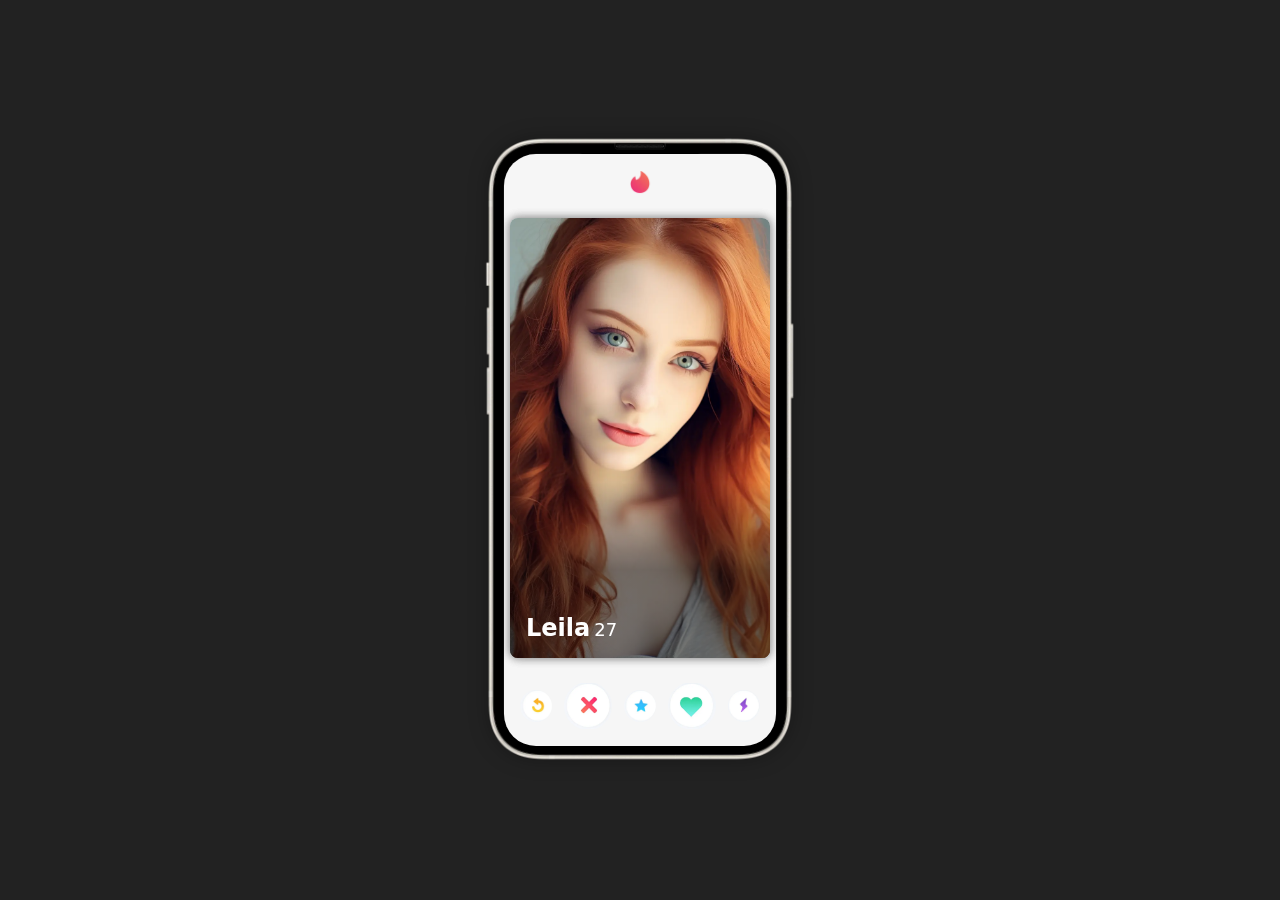
<file: 001-tinder-swipe/index.html>
<!DOCTYPE html>
<html lang="en">
  <head>
    <meta charset="UTF-8" />
    <meta name="viewport" content="width=device-width, initial-scale=1.0" />
    <link rel="stylesheet" href="./index.css" />
    <title>Document</title>
  </head>
  <body>
    <main>
      <section>
        <header>
          <img src="./photos/tinder-logo.webp" alt="Tinder Logo" />
        </header>
        <div class="cards">
          <article>
            <img
              src="./photos/2.webp"
              alt="Alex, brown hair man, 25 years old"
            />
            <h2>Alex <span>25</span></h2>
            <div class="choice nope">NOPE</div>
            <div class="choice like">LIKE</div>
          </article>
          <article>
            <img
              src="./photos/1.webp"
              alt="Leila, redhead, 27 years old"
            />
            <h2>Leila <span>27</span></h2>
            <div class="choice nope">NOPE</div>
            <div class="choice like">LIKE</div>
          </article>

          <span>
            There are no people near you location
            <br>
            Try again later
          </span>
        </div>
        <footer>
          <button class="is-undo" aria-label="undo"></button>
          <button class="is-remove is-big" aria-label="remove"></button>
          <button class="is-star" aria-label="star"></button>
          <button class="is-fav is-big" aria-label="fav"></button>
          <button class="is-zap" aria-label="zap"></button>
        </footer>
      </section>
    </main>
    <script src="./index.js"></script>
  </body>
</html>
</file>
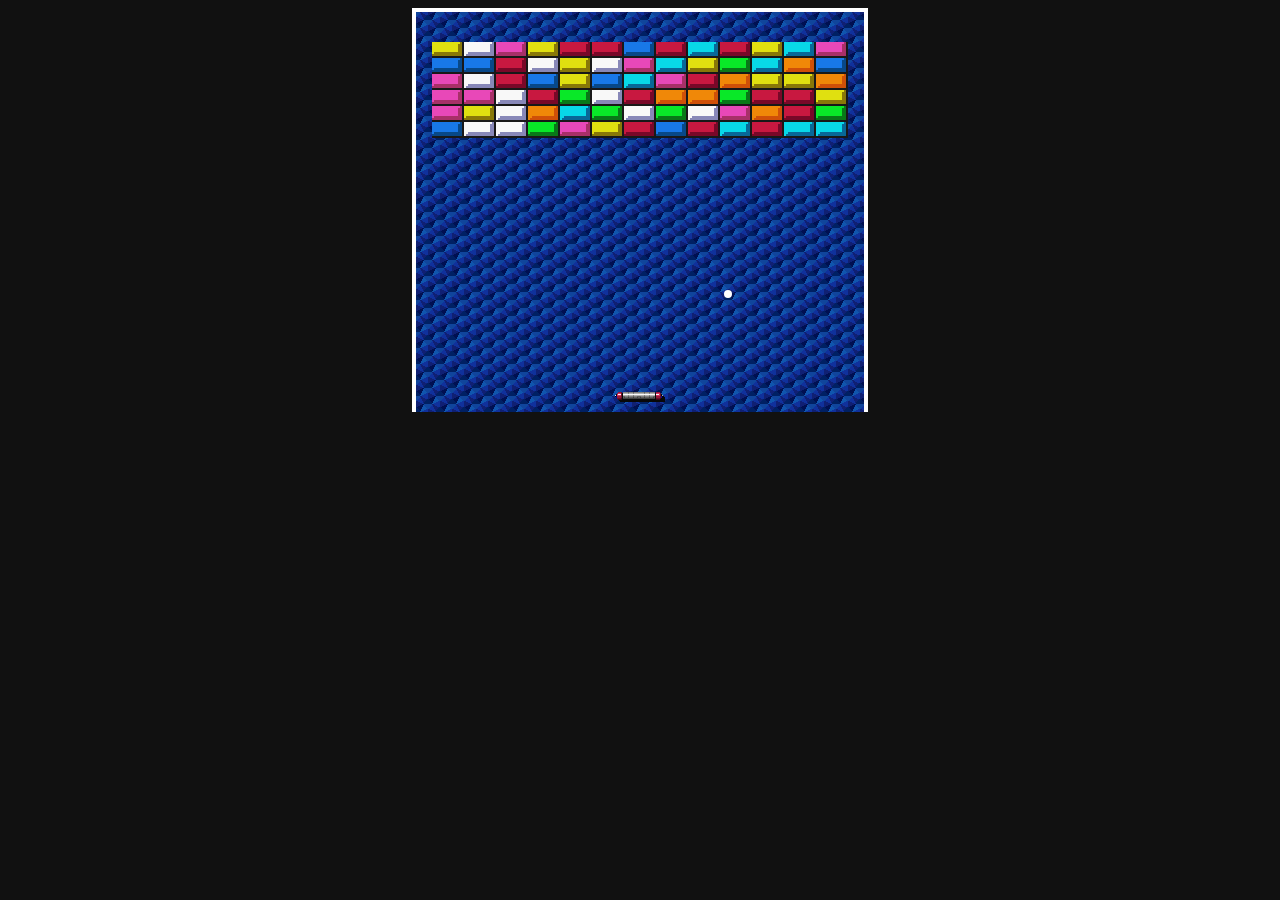
<file: 002-arkanoid-game/index.html>
<!DOCTYPE html>
<html lang="en">
<head>
    <meta charset="UTF-8">
    <meta name="viewport" content="width=device-width, initial-scale=1.0">
    <link rel="stylesheet" href="./index.css">
    <title>Arkanoid<</title>
</head>
<body>
    <canvas></canvas>
    <img hidden id="sprite" src="./sprites/sprite.png" alt="Sprite Arkanoid" />
    <img hidden id="bricks" src="./sprites/bricks.png" alt="Sprite Bricks Arkanoid">
    <script defer src="./index.js"></script>
</body>
</html>
</file>
<file: 001-tinder-swipe/index.css>
*,
*::before,
*::after {
    margin: 0;
    padding: 0;
    box-sizing: border-box;
}

body {
    font-family: system-ui, -apple-system, BlinkMacSystemFont, 'Segoe UI', Roboto, Oxygen, Ubuntu, Cantarell, 'Open Sans', 'Helvetica Neue', sans-serif;
    display: grid;
    place-content: center;
    min-height: 100vh;
    overflow: hidden;
    user-select: none;
    background: #222;
}

main {
    background: url('./photos/iphone.webp') no-repeat;
    background-size: contain;
    width: 320px;
    height: 640px;
    display: flex;
    filter: drop-shadow(0 0 10px rgba(0, 0, 0, 0.3));
}

section {
    background-color: #f6f6f6;
    width: 100%;
    border-radius: 32px;
    display: flex;
    gap: 24px;
    flex-direction: column;
    overflow: hidden;
    position: relative;
    padding: 16px 6px;
    margin: 24px;
}

header {
    display: flex;
    justify-content: center;

    & img {
        width: 24px;
        height: 24px;
    }
}

footer {
    display: grid;
    grid-template-columns: repeat(5, 1fr);
    gap: 12px;
    padding: 0 24px;
    justify-content: center;
    align-items: center;

    & button {
        background: url('./photos/tinder-icons.webp') no-repeat;
        background-position: 0px 0px;
        background-size: 175px;
        height: 32px;
        width: 32px;
        border-radius: 50%;
        border: 0;
        cursor: pointer;
        transition: scale 0.3s;

        &:hover {
            scale: 1.4;
        }

        &.is-big {
            width: 48px;
            height: 48px;
            background-size: 250px;
        }

        &.is-undo {
            background-position: -140px 0;
        }

        &.is-remove {
            background-position: -150px;
        }

        &.is-fav {
            background-position: -50px;
        }

        &.is-star {
            background-position: -70px;
        }
    }
}

.cards {
    position: relative;
    width: 100%;
    height: 100%;
    margin: 0 auto;

    & > span {
        display: grid;
        place-content: center;
        color: #777;
        font-size: 14px;
        text-align: center;
        height: 100%;
        z-index: -1;
    }

    & article {
        border-radius: 8px;
        box-shadow: 0 0 10px rgba(0, 0, 0, 0.3);
        overflow: hidden;
        cursor: grab;
        position: absolute;
        width: 100%;
        height: 100%;
        z-index: 2;
        transition: transform ease .3s, rotate ease .3s;
        
        &.go-left {
            transform: translateX(-200%) rotate(-30deg) !important;
        }

        &.go-right {
            transform: translateX(200%) rotate(30deg) !important;
        }

        &.reset {
            transform: translate(0) !important;
        }

        & .choice {
            border-radius: 8px;
            color: black;
            border: 4px solid;
            z-index: 4;
            position: absolute;
            top: 32px;
            font-size: 24px;
            font-weight: bold;
            padding: 4px 8px;
            text-shadow: 0 0 10px rgba(0, 0, 0, 0.3);
            opacity: 0;
            width: fit-content;
            transition: opacity ease 0.3s;

            &.nope {
                right: 16px;
                border-color: #ff6e63;
                color: #ff6e63;
                rotate: 30deg;
            }
            
            &.like {
                left: 16px;
                border-color: #63ff68;
                color: #63ff68;
                rotate: -30deg;
            }
        }


        & img {
            width: 100%;
            height: 100%;
            object-fit: cover;
        }

        & h2 {
            color: white;
            position: absolute;
            inset: 0;
            display: flex;
            align-items: flex-end;
            height: 100%;
            width: 100%;
            padding: 16px;
            z-index: 3;
            background: linear-gradient(to top,
                    #00000088 20%,
                    transparent 40%);
        }

        & span {
            margin-left: 4px;
            font-size: 18px;
            line-height: 1.4;
            font-weight: 400;
        }
    }
}
</file>
<file: 002-arkanoid-game/index.css>
body {
    background-color: #111;
}

canvas {
    display: block;
    border: 4px solid #fff;
    border-bottom: transparent;
    background: #000;
    margin: 0 auto;
    background: url('./sprites/bkg.png') repeat;
}
</file>
